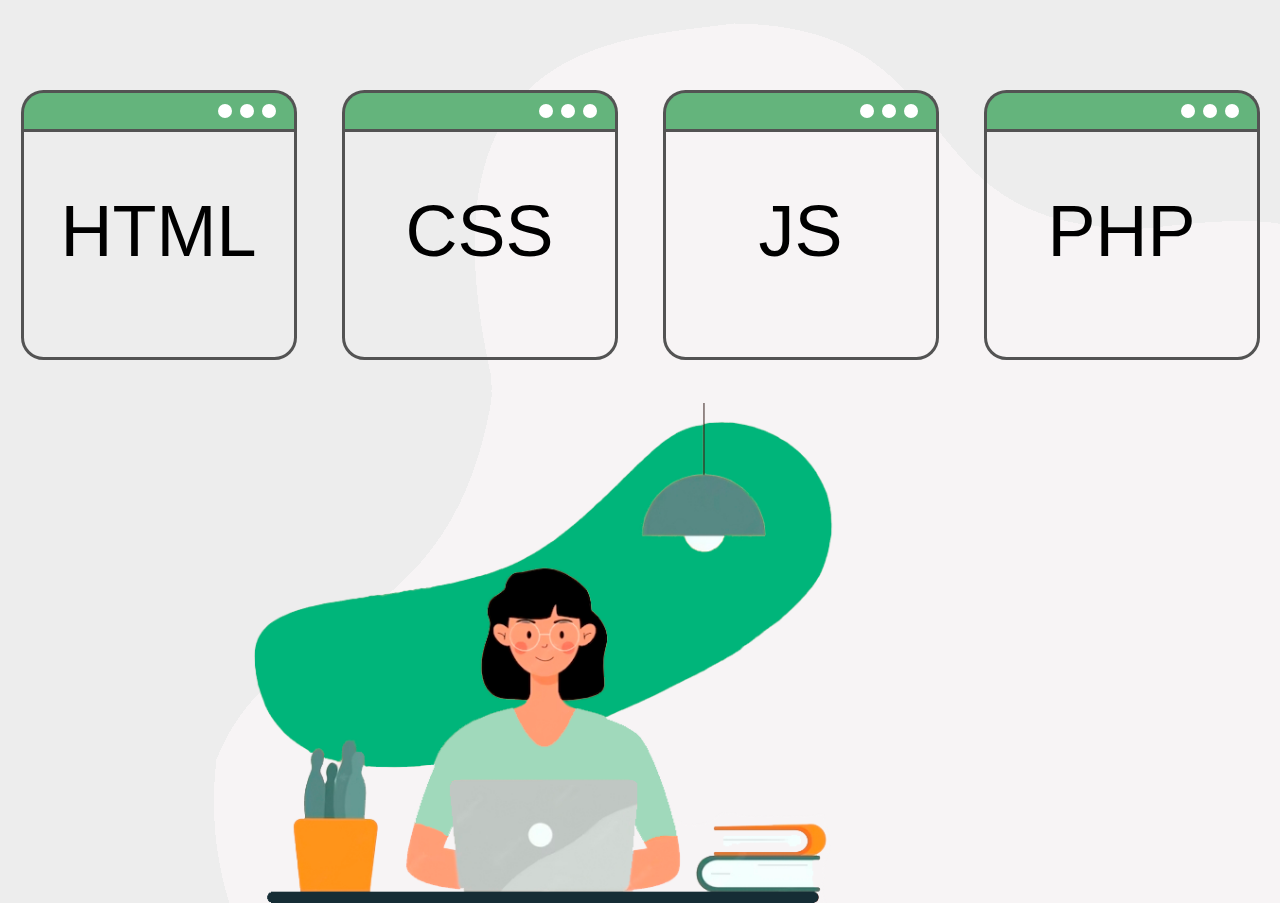
<file: Page/teste.html>
<!DOCTYPE html>
<html lang="en">
<head>
    <meta charset="UTF-8">
    <meta name="viewport" content="width=device-width, initial-scale=1.0">
    <title>Document</title>

    <style>
        body{margin: 0; height: 100vh;}
        .conteiner{padding-top: 10vh; padding-bottom: 00vh; width: 100%; display: flex; justify-content: center; align-items: center; gap: 5vh}
        .conteiner2{height: 55%; width: 85%; display: flex; justify-content: center; align-items: center; padding-top: 5vh;}
        .top{width: 30vh; height: 4vh; background-color: #64b47c; display: flex; align-items: center; justify-content: right; border-radius: 2.5vh 2.5vh 0vh 0vh;
        border: 3px solid rgb(83, 83, 83); border-bottom: 0px;}
        .botao{width: 5px; height: 5px; background-color: white; border-radius: 10vh; padding: 4.5px; margin-right: 8px;}
        .botoes{display: flex; align-items: center; justify-content: right; margin-right: 10px;}
        .bottom{width: 30vh; height: 25vh; display: flex; align-items: center; justify-content: center; border-radius: 0vh 0vh 2.5vh 2.5vh;
        border: 3px solid rgb(83, 83, 83);}
        .texto{padding-bottom: 3vh; font-family:'Segoe UI', Tahoma, Geneva, Verdana, sans-serif ; font-size: 8vh; color: black; text-align: center;}
    </style>
</head>
<body background="background.png">
    <div class="conteiner">
        <div class="box">
            <div class="top">
                <div class="botoes">
                    <div class="botao"></div>
                    <div class="botao"></div>
                    <div class="botao"></div>
                </div>
            </div>
            <div class="bottom">
                <a class="texto">HTML</a>
            </div>
        </div>
        <div class="box">
            <div class="top">
                <div class="botoes">
                    <div class="botao"></div>
                    <div class="botao"></div>
                    <div class="botao"></div>
                </div>
            </div>
            <div class="bottom">
                <a class="texto">CSS</a>
            </div>
        </div>
        <div class="box">
            <div class="top">
                <div class="botoes">
                    <div class="botao"></div>
                    <div class="botao"></div>
                    <div class="botao"></div>
                </div>
            </div>
            <div class="bottom">
                <a class="texto">JS</a>
            </div>
        </div>
        <div class="box">
            <div class="top">
                <div class="botoes">
                    <div class="botao"></div>
                    <div class="botao"></div>
                    <div class="botao"></div>
                </div>
            </div>
            <div class="bottom">
                <a class="texto">PHP</a>
            </div>
        </div>
    </div>
    <div class="conteiner2">
        <img height="500px" src="fundo6.png" alt="">
    </div>
</body>
</html>
</file>
